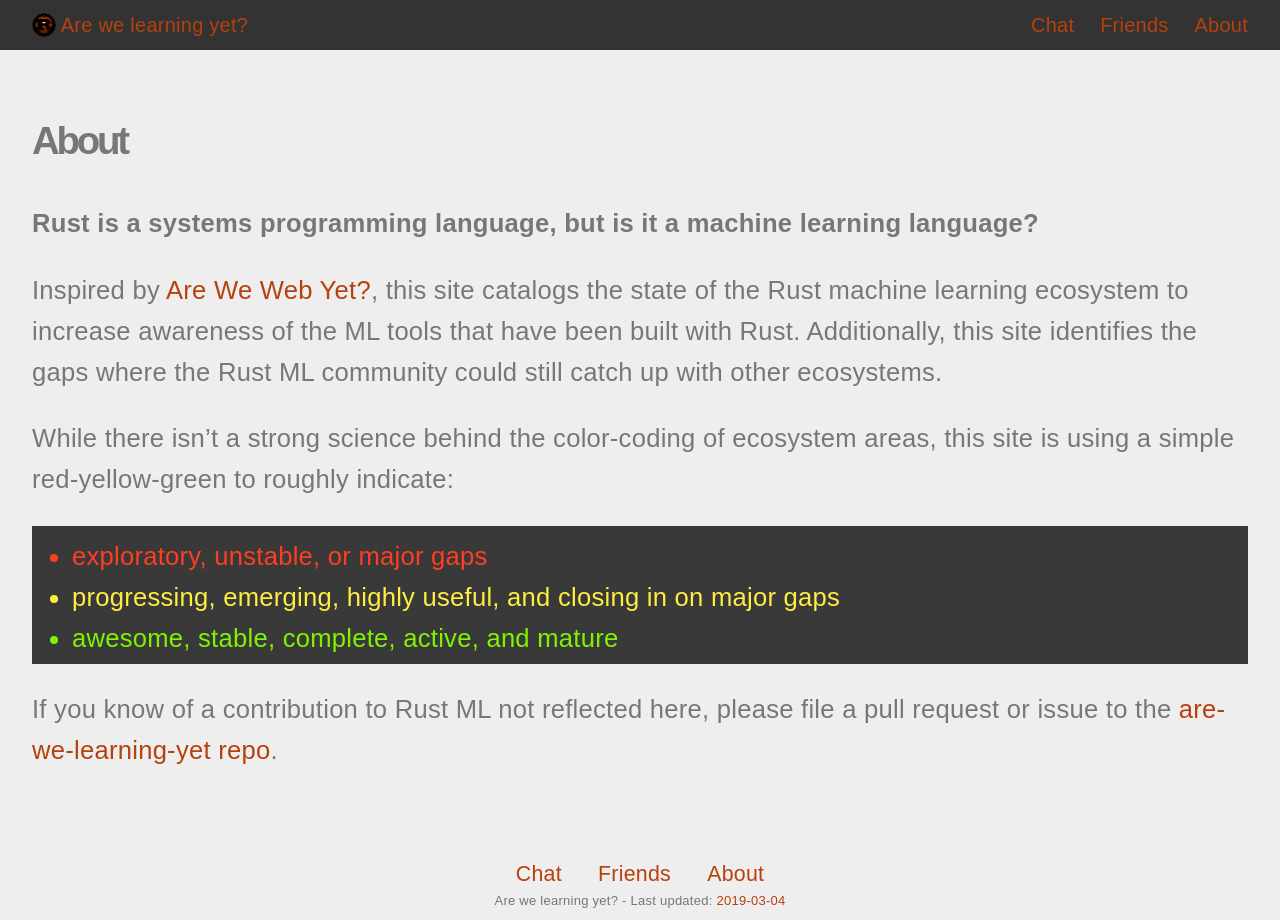
<file: about/index.html>
<!DOCTYPE html>
<html>

  <head>
  <meta charset="utf-8">
  <meta http-equiv="X-UA-Compatible" content="IE=edge">
  <meta name="viewport" content="width=device-width, initial-scale=1">

  <title>About</title>
  <meta name="description" content="The comprehensive guide to the state of machine learning in Rust. This site catalogs ML frameworks, data structures, data cleaning and analysis, and other tools and libraries that are essential to machine learning ecosystems.
">

  <link rel="stylesheet" href="/css/flexboxgrid.min.css">
  <link rel="stylesheet" href="/css/main.css">

  <link rel="canonical" href="http://arewelearningyet.com/about/">

  <link rel="apple-touch-icon" sizes="180x180" href="/images/apple-touch-icon.png">
  <link rel="icon" type="image/png" href="/images/favicon-32x32.png" sizes="32x32">
  <link rel="icon" type="image/png" href="/images/favicon-16x16.png" sizes="16x16">
  <link rel="manifest" href="/manifest.json">
  <link rel="mask-icon" href="/images/safari-pinned-tab.svg" color="#b7410e">
  <meta name="theme-color" content="#b7410e">
</head>


  <body>

    
      <header class="site-header">

  <div class="container">

    <a class="site-title" href="/">
      <img src="/images/rust-9000.png" style="vertical-align:middle;">
      Are we learning yet?
    </a>

    <nav class="site-nav" style="float:right;">
      
      
        
      
        
      
        
          <span class="site-nav-link">
            <a class="page-link" href="/irc/">Chat</a>
          </span>
        
      
        
          <span class="site-nav-link">
            <a class="page-link" href="/friends/">Friends</a>
          </span>
        
      
        
          <span class="site-nav-link">
            <a class="page-link" href="/about/">About</a>
          </span>
        
      
    </nav>

  </div>

</header>

    

    <div class="page-content">
      <article class="container post">

  <header class="post-header">
    <h1 class="post-title">About</h1>
  </header>

  <div class="post-content">
    <p><strong>Rust is a systems programming language, but is it a machine learning language?</strong></p>

<p>Inspired by <a href="http://www.arewewebyet.org/">Are We Web Yet?</a>, this site catalogs
the state of the Rust machine learning ecosystem to increase awareness
of the ML tools that have been built with Rust. Additionally, this site
identifies the gaps where the Rust ML community could still catch up with other ecosystems.</p>

<p>While there isn’t a strong science behind the color-coding of ecosystem areas,
this site is using a simple red-yellow-green to roughly indicate:</p>

<div style="background-color: #393939">
<ul style="padding-top:10px; padding-bottom:5px;">
<li class="red">exploratory, unstable, or major gaps</li>
<li class="yellow">progressing, emerging, highly useful, and closing in on major gaps</li>
<li class="green">awesome, stable, complete, active, and mature</li>
</ul>
</div>

<p>If you know of a contribution to Rust ML not reflected here,
please file a pull request or issue to the
<a href="https://github.com/anowell/are-we-learning-yet">are-we-learning-yet repo</a>.</p>

  </div>

</article>

    </div>

    <footer class="site-footer">
  <div class="container">

    <nav class="site-nav" style="text-align: center; font-size: smaller;">
      
      
        
      
        
      
        
          <span style="padding: 15px;">
            <a class="page-link" href="/irc/">Chat</a>
          </span>
        
      
        
          <span style="padding: 15px;">
            <a class="page-link" href="/friends/">Friends</a>
          </span>
        
      
        
          <span style="padding: 15px;">
            <a class="page-link" href="/about/">About</a>
          </span>
        
      
    </nav>

    <div style="text-align: center; font-size: small;">Are we learning yet? - Last updated: <a href="https://travis-ci.org/anowell/are-we-learning-yet/builds">2019-03-04</a> </div>

  </div>
</footer>


  </body>

</html>
</file>
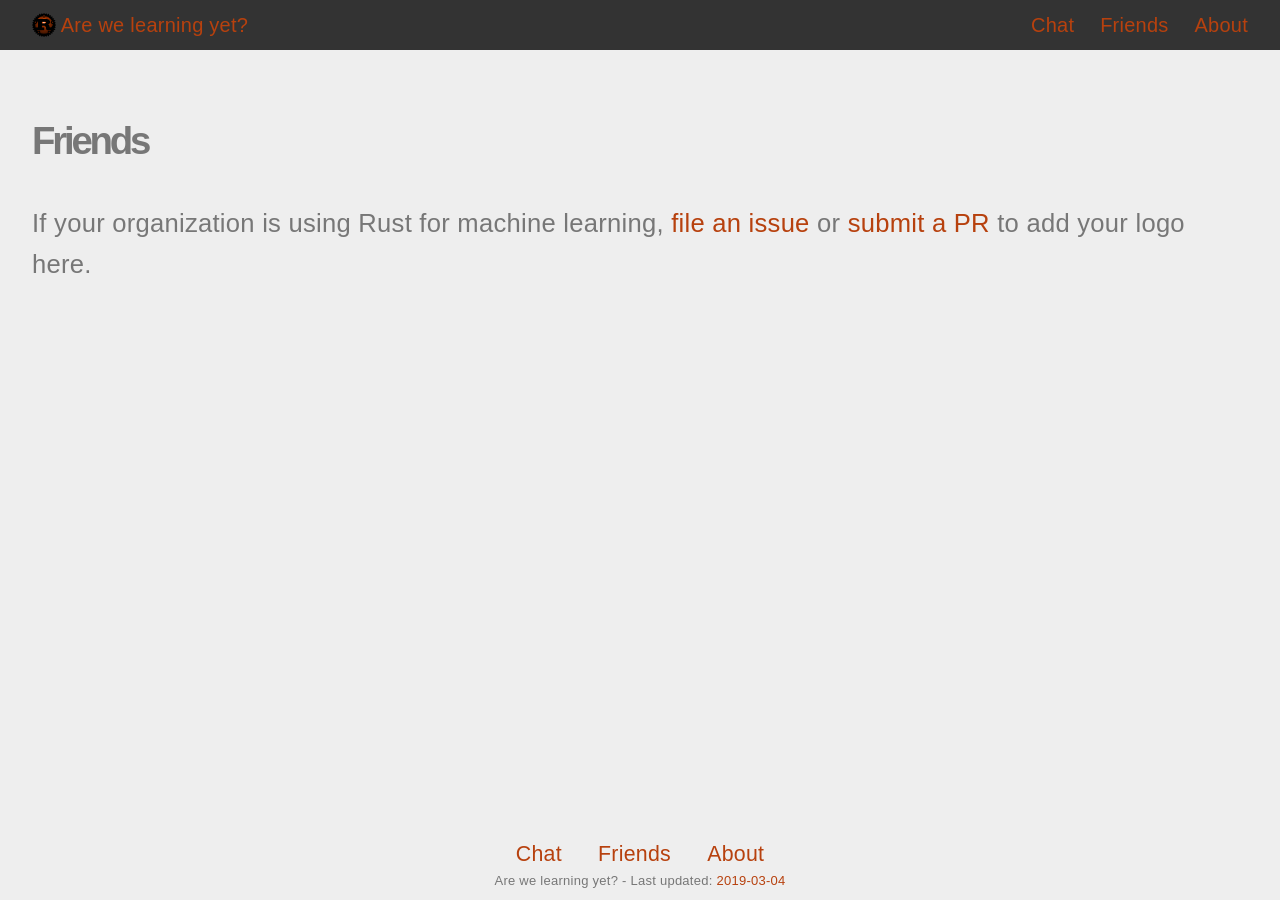
<file: friends/index.html>
<!DOCTYPE html>
<html>

  <head>
  <meta charset="utf-8">
  <meta http-equiv="X-UA-Compatible" content="IE=edge">
  <meta name="viewport" content="width=device-width, initial-scale=1">

  <title>Friends</title>
  <meta name="description" content="The comprehensive guide to the state of machine learning in Rust. This site catalogs ML frameworks, data structures, data cleaning and analysis, and other tools and libraries that are essential to machine learning ecosystems.
">

  <link rel="stylesheet" href="/css/flexboxgrid.min.css">
  <link rel="stylesheet" href="/css/main.css">

  <link rel="canonical" href="http://arewelearningyet.com/friends/">

  <link rel="apple-touch-icon" sizes="180x180" href="/images/apple-touch-icon.png">
  <link rel="icon" type="image/png" href="/images/favicon-32x32.png" sizes="32x32">
  <link rel="icon" type="image/png" href="/images/favicon-16x16.png" sizes="16x16">
  <link rel="manifest" href="/manifest.json">
  <link rel="mask-icon" href="/images/safari-pinned-tab.svg" color="#b7410e">
  <meta name="theme-color" content="#b7410e">
</head>


  <body>

    
      <header class="site-header">

  <div class="container">

    <a class="site-title" href="/">
      <img src="/images/rust-9000.png" style="vertical-align:middle;">
      Are we learning yet?
    </a>

    <nav class="site-nav" style="float:right;">
      
      
        
      
        
      
        
          <span class="site-nav-link">
            <a class="page-link" href="/irc/">Chat</a>
          </span>
        
      
        
          <span class="site-nav-link">
            <a class="page-link" href="/friends/">Friends</a>
          </span>
        
      
        
          <span class="site-nav-link">
            <a class="page-link" href="/about/">About</a>
          </span>
        
      
    </nav>

  </div>

</header>

    

    <div class="page-content">
      <article class="container post">

  <header class="post-header">
    <h1 class="post-title">Friends</h1>
  </header>

  <div class="post-content">
    <p>If your organization is using Rust for machine learning,
<a href="https://github.com/anowell/are-we-learning-yet/issues/new?title=New+Website+Logo%3A+NAME%0A&amp;body=To+list+your+organization%27s+logo+on+the+Are+We+Learning+Yet+website%2C+provide+the+following+information.%0D%0A%0D%0A-+Organization+name%3A+%28as+you+want+it+displayed%29%0D%0A-+Homepage+url%3A+%28homepage%2Fprimary+entry+point+for+users%29%0D%0A-+Logo+url%3A+%28svg+or+png+over+400x200px+with+transparent+backgrounds%29%0D%0A-+How+you+are+using+Rust+for+ML%3A+%28preferably+with+hyperlink+to+blog+post+explaining+how%29">file an issue</a>
or <a href="https://github.com/anowell/are-we-learning-yet/blob/master/_data/friends.yaml">submit a PR</a> to add your logo here.</p>

  </div>

</article>

    </div>

    <footer class="site-footer">
  <div class="container">

    <nav class="site-nav" style="text-align: center; font-size: smaller;">
      
      
        
      
        
      
        
          <span style="padding: 15px;">
            <a class="page-link" href="/irc/">Chat</a>
          </span>
        
      
        
          <span style="padding: 15px;">
            <a class="page-link" href="/friends/">Friends</a>
          </span>
        
      
        
          <span style="padding: 15px;">
            <a class="page-link" href="/about/">About</a>
          </span>
        
      
    </nav>

    <div style="text-align: center; font-size: small;">Are we learning yet? - Last updated: <a href="https://travis-ci.org/anowell/are-we-learning-yet/builds">2019-03-04</a> </div>

  </div>
</footer>


  </body>

</html>
</file>
<file: css/main.css>
html {
  height: 100%; }

body {
  margin: 0px;
  background-color: #eee;
  min-height: 100%;
  color: #777;
  font-family: Fira Sans, Helvetica Neue, Helvetica, Arial, sans-serif;
  font-size: 1.6em;
  font-weight: 300;
  letter-spacing: 0.01em;
  line-height: 1.6;
  display: flex;
  min-height: 100vh;
  flex-direction: column; }

a {
  color: #b7410e;
  text-decoration: none;
  outline: none; }

a:hover {
  color: #88300a; }

a:active {
  color: #702809; }

h1 {
  padding-top: 20px;
  letter-spacing: -0.2rem; }

h1 strong {
  color: #b7410e; }

h3 {
  margin-bottom: 5px; }

b, strong {
  font-weight: bold; }

.site-header {
  padding: 5px 0;
  font-size: 20px;
  line-height: 24px;
  background-color: #333; }
  .site-header img {
    width: 24px;
    height: 24px;
    margin-top: -3px; }

.site-footer {
  margin: 10px 0 0px; }

.site-nav-link {
  padding-left: 20px; }

.hero {
  position: relative;
  padding-top: 60px;
  padding-bottom: 60px;
  min-height: 360px;
  background-color: #333;
  background-image: url("/images/gears.jpg");
  color: #ccc;
  margin-bottom: 0px; }

.hero h3 {
  margin-bottom: 20px; }

.color-overlay {
  position: absolute;
  top: 0;
  left: 0;
  width: 100%;
  height: 100%;
  background-color: #282828;
  opacity: 0.92; }

.tldr-headline {
  letter-spacing: -0.15rem;
  font-size: 3.0rem;
  font-weight: bold;
  text-align: center;
  line-height: 2.75rem;
  padding-top: 20px;
  padding-bottom: 40px; }

.page-content {
  flex: 1; }

.container {
  padding: 8px; }

.section {
  padding-top: 60px;
  padding-bottom: 60px; }

.tiles {
  font-weight: bold;
  flex-wrap: wrap; }
  .tiles a, .tiles a:hover, .tiles a:visited, .tiles a:active {
    color: #777; }

.tile {
  height: 130px;
  margin: 10px 0;
  padding: 10px;
  text-align: center;
  display: flex;
  align-items: center;
  justify-content: center;
  border-width: 4px 1px 1px 1px;
  border-style: solid;
  margin-bottom: 20px; }

a:hover .tile {
  color: #ccc; }

.green {
  color: #81f300; }

.yellow {
  color: #ffee40; }

.red {
  color: #ff3e21; }

.tile-green {
  border-color: #81f300; }

.tile-yellow {
  border-color: #ffee40; }

.tile-red {
  border-color: #ff3e21; }

.post-content {
  margin-bottom: 60px; }

.followup {
  margin-top: 60px;
  margin-bottom: 20px;
  text-align: center;
  padding: 20px 0;
  border: 2px solid orange;
  /* TODO: using colors by name is basically never good design */ }

.github-corner {
  position: absolute;
  z-index: 100; }

.crate-stat {
  padding-right: 30px;
  white-space: nowrap; }

@media screen and (max-width: 47.9em) {
  .hide-xs {
    display: none; } }
@media screen and (min-width: 48em) and (max-width: 63.9em) {
  .hide-sm {
    display: none; } }
@media screen and (min-width: 64em) and (max-width: 74.9em) {
  .hide-md {
    display: none; } }
@media screen and (min-width: 75em) {
  .hide-lg {
    display: none; }

  .hide-xs, .hide-sm, .hide-sm {
    display: flex; } }
</file>
<file: css/flexboxgrid.min.css>
.container,.container-fluid{margin-right:auto;margin-left:auto}.container-fluid{padding-right:2rem;padding-left:2rem}.row{box-sizing:border-box;display:-webkit-box;display:-ms-flexbox;display:flex;-webkit-box-flex:0;-ms-flex:0 1 auto;flex:0 1 auto;-webkit-box-orient:horizontal;-webkit-box-direction:normal;-ms-flex-direction:row;flex-direction:row;-ms-flex-wrap:wrap;flex-wrap:wrap;margin-right:-.5rem;margin-left:-.5rem}.row.reverse{-webkit-box-orient:horizontal;-webkit-box-direction:reverse;-ms-flex-direction:row-reverse;flex-direction:row-reverse}.col.reverse{-webkit-box-orient:vertical;-webkit-box-direction:reverse;-ms-flex-direction:column-reverse;flex-direction:column-reverse}.col-xs,.col-xs-1,.col-xs-10,.col-xs-11,.col-xs-12,.col-xs-2,.col-xs-3,.col-xs-4,.col-xs-5,.col-xs-6,.col-xs-7,.col-xs-8,.col-xs-9,.col-xs-offset-0,.col-xs-offset-1,.col-xs-offset-10,.col-xs-offset-11,.col-xs-offset-12,.col-xs-offset-2,.col-xs-offset-3,.col-xs-offset-4,.col-xs-offset-5,.col-xs-offset-6,.col-xs-offset-7,.col-xs-offset-8,.col-xs-offset-9{box-sizing:border-box;-webkit-box-flex:0;-ms-flex:0 0 auto;flex:0 0 auto;padding-right:.5rem;padding-left:.5rem}.col-xs{-webkit-box-flex:1;-ms-flex-positive:1;flex-grow:1;-ms-flex-preferred-size:0;flex-basis:0;max-width:100%}.col-xs-1{-ms-flex-preferred-size:8.33333333%;flex-basis:8.33333333%;max-width:8.33333333%}.col-xs-2{-ms-flex-preferred-size:16.66666667%;flex-basis:16.66666667%;max-width:16.66666667%}.col-xs-3{-ms-flex-preferred-size:25%;flex-basis:25%;max-width:25%}.col-xs-4{-ms-flex-preferred-size:33.33333333%;flex-basis:33.33333333%;max-width:33.33333333%}.col-xs-5{-ms-flex-preferred-size:41.66666667%;flex-basis:41.66666667%;max-width:41.66666667%}.col-xs-6{-ms-flex-preferred-size:50%;flex-basis:50%;max-width:50%}.col-xs-7{-ms-flex-preferred-size:58.33333333%;flex-basis:58.33333333%;max-width:58.33333333%}.col-xs-8{-ms-flex-preferred-size:66.66666667%;flex-basis:66.66666667%;max-width:66.66666667%}.col-xs-9{-ms-flex-preferred-size:75%;flex-basis:75%;max-width:75%}.col-xs-10{-ms-flex-preferred-size:83.33333333%;flex-basis:83.33333333%;max-width:83.33333333%}.col-xs-11{-ms-flex-preferred-size:91.66666667%;flex-basis:91.66666667%;max-width:91.66666667%}.col-xs-12{-ms-flex-preferred-size:100%;flex-basis:100%;max-width:100%}.col-xs-offset-0{margin-left:0}.col-xs-offset-1{margin-left:8.33333333%}.col-xs-offset-2{margin-left:16.66666667%}.col-xs-offset-3{margin-left:25%}.col-xs-offset-4{margin-left:33.33333333%}.col-xs-offset-5{margin-left:41.66666667%}.col-xs-offset-6{margin-left:50%}.col-xs-offset-7{margin-left:58.33333333%}.col-xs-offset-8{margin-left:66.66666667%}.col-xs-offset-9{margin-left:75%}.col-xs-offset-10{margin-left:83.33333333%}.col-xs-offset-11{margin-left:91.66666667%}.start-xs{-webkit-box-pack:start;-ms-flex-pack:start;justify-content:flex-start;text-align:start}.center-xs{-webkit-box-pack:center;-ms-flex-pack:center;justify-content:center;text-align:center}.end-xs{-webkit-box-pack:end;-ms-flex-pack:end;justify-content:flex-end;text-align:end}.top-xs{-webkit-box-align:start;-ms-flex-align:start;align-items:flex-start}.middle-xs{-webkit-box-align:center;-ms-flex-align:center;align-items:center}.bottom-xs{-webkit-box-align:end;-ms-flex-align:end;align-items:flex-end}.around-xs{-ms-flex-pack:distribute;justify-content:space-around}.between-xs{-webkit-box-pack:justify;-ms-flex-pack:justify;justify-content:space-between}.first-xs{-webkit-box-ordinal-group:0;-ms-flex-order:-1;order:-1}.last-xs{-webkit-box-ordinal-group:2;-ms-flex-order:1;order:1}@media only screen and (min-width:48em){.container{width:49rem}.col-sm,.col-sm-1,.col-sm-10,.col-sm-11,.col-sm-12,.col-sm-2,.col-sm-3,.col-sm-4,.col-sm-5,.col-sm-6,.col-sm-7,.col-sm-8,.col-sm-9,.col-sm-offset-0,.col-sm-offset-1,.col-sm-offset-10,.col-sm-offset-11,.col-sm-offset-12,.col-sm-offset-2,.col-sm-offset-3,.col-sm-offset-4,.col-sm-offset-5,.col-sm-offset-6,.col-sm-offset-7,.col-sm-offset-8,.col-sm-offset-9{box-sizing:border-box;-webkit-box-flex:0;-ms-flex:0 0 auto;flex:0 0 auto;padding-right:.5rem;padding-left:.5rem}.col-sm{-webkit-box-flex:1;-ms-flex-positive:1;flex-grow:1;-ms-flex-preferred-size:0;flex-basis:0;max-width:100%}.col-sm-1{-ms-flex-preferred-size:8.33333333%;flex-basis:8.33333333%;max-width:8.33333333%}.col-sm-2{-ms-flex-preferred-size:16.66666667%;flex-basis:16.66666667%;max-width:16.66666667%}.col-sm-3{-ms-flex-preferred-size:25%;flex-basis:25%;max-width:25%}.col-sm-4{-ms-flex-preferred-size:33.33333333%;flex-basis:33.33333333%;max-width:33.33333333%}.col-sm-5{-ms-flex-preferred-size:41.66666667%;flex-basis:41.66666667%;max-width:41.66666667%}.col-sm-6{-ms-flex-preferred-size:50%;flex-basis:50%;max-width:50%}.col-sm-7{-ms-flex-preferred-size:58.33333333%;flex-basis:58.33333333%;max-width:58.33333333%}.col-sm-8{-ms-flex-preferred-size:66.66666667%;flex-basis:66.66666667%;max-width:66.66666667%}.col-sm-9{-ms-flex-preferred-size:75%;flex-basis:75%;max-width:75%}.col-sm-10{-ms-flex-preferred-size:83.33333333%;flex-basis:83.33333333%;max-width:83.33333333%}.col-sm-11{-ms-flex-preferred-size:91.66666667%;flex-basis:91.66666667%;max-width:91.66666667%}.col-sm-12{-ms-flex-preferred-size:100%;flex-basis:100%;max-width:100%}.col-sm-offset-0{margin-left:0}.col-sm-offset-1{margin-left:8.33333333%}.col-sm-offset-2{margin-left:16.66666667%}.col-sm-offset-3{margin-left:25%}.col-sm-offset-4{margin-left:33.33333333%}.col-sm-offset-5{margin-left:41.66666667%}.col-sm-offset-6{margin-left:50%}.col-sm-offset-7{margin-left:58.33333333%}.col-sm-offset-8{margin-left:66.66666667%}.col-sm-offset-9{margin-left:75%}.col-sm-offset-10{margin-left:83.33333333%}.col-sm-offset-11{margin-left:91.66666667%}.start-sm{-webkit-box-pack:start;-ms-flex-pack:start;justify-content:flex-start;text-align:start}.center-sm{-webkit-box-pack:center;-ms-flex-pack:center;justify-content:center;text-align:center}.end-sm{-webkit-box-pack:end;-ms-flex-pack:end;justify-content:flex-end;text-align:end}.top-sm{-webkit-box-align:start;-ms-flex-align:start;align-items:flex-start}.middle-sm{-webkit-box-align:center;-ms-flex-align:center;align-items:center}.bottom-sm{-webkit-box-align:end;-ms-flex-align:end;align-items:flex-end}.around-sm{-ms-flex-pack:distribute;justify-content:space-around}.between-sm{-webkit-box-pack:justify;-ms-flex-pack:justify;justify-content:space-between}.first-sm{-webkit-box-ordinal-group:0;-ms-flex-order:-1;order:-1}.last-sm{-webkit-box-ordinal-group:2;-ms-flex-order:1;order:1}}@media only screen and (min-width:64em){.container{width:65rem}.col-md,.col-md-1,.col-md-10,.col-md-11,.col-md-12,.col-md-2,.col-md-3,.col-md-4,.col-md-5,.col-md-6,.col-md-7,.col-md-8,.col-md-9,.col-md-offset-0,.col-md-offset-1,.col-md-offset-10,.col-md-offset-11,.col-md-offset-12,.col-md-offset-2,.col-md-offset-3,.col-md-offset-4,.col-md-offset-5,.col-md-offset-6,.col-md-offset-7,.col-md-offset-8,.col-md-offset-9{box-sizing:border-box;-webkit-box-flex:0;-ms-flex:0 0 auto;flex:0 0 auto;padding-right:.5rem;padding-left:.5rem}.col-md{-webkit-box-flex:1;-ms-flex-positive:1;flex-grow:1;-ms-flex-preferred-size:0;flex-basis:0;max-width:100%}.col-md-1{-ms-flex-preferred-size:8.33333333%;flex-basis:8.33333333%;max-width:8.33333333%}.col-md-2{-ms-flex-preferred-size:16.66666667%;flex-basis:16.66666667%;max-width:16.66666667%}.col-md-3{-ms-flex-preferred-size:25%;flex-basis:25%;max-width:25%}.col-md-4{-ms-flex-preferred-size:33.33333333%;flex-basis:33.33333333%;max-width:33.33333333%}.col-md-5{-ms-flex-preferred-size:41.66666667%;flex-basis:41.66666667%;max-width:41.66666667%}.col-md-6{-ms-flex-preferred-size:50%;flex-basis:50%;max-width:50%}.col-md-7{-ms-flex-preferred-size:58.33333333%;flex-basis:58.33333333%;max-width:58.33333333%}.col-md-8{-ms-flex-preferred-size:66.66666667%;flex-basis:66.66666667%;max-width:66.66666667%}.col-md-9{-ms-flex-preferred-size:75%;flex-basis:75%;max-width:75%}.col-md-10{-ms-flex-preferred-size:83.33333333%;flex-basis:83.33333333%;max-width:83.33333333%}.col-md-11{-ms-flex-preferred-size:91.66666667%;flex-basis:91.66666667%;max-width:91.66666667%}.col-md-12{-ms-flex-preferred-size:100%;flex-basis:100%;max-width:100%}.col-md-offset-0{margin-left:0}.col-md-offset-1{margin-left:8.33333333%}.col-md-offset-2{margin-left:16.66666667%}.col-md-offset-3{margin-left:25%}.col-md-offset-4{margin-left:33.33333333%}.col-md-offset-5{margin-left:41.66666667%}.col-md-offset-6{margin-left:50%}.col-md-offset-7{margin-left:58.33333333%}.col-md-offset-8{margin-left:66.66666667%}.col-md-offset-9{margin-left:75%}.col-md-offset-10{margin-left:83.33333333%}.col-md-offset-11{margin-left:91.66666667%}.start-md{-webkit-box-pack:start;-ms-flex-pack:start;justify-content:flex-start;text-align:start}.center-md{-webkit-box-pack:center;-ms-flex-pack:center;justify-content:center;text-align:center}.end-md{-webkit-box-pack:end;-ms-flex-pack:end;justify-content:flex-end;text-align:end}.top-md{-webkit-box-align:start;-ms-flex-align:start;align-items:flex-start}.middle-md{-webkit-box-align:center;-ms-flex-align:center;align-items:center}.bottom-md{-webkit-box-align:end;-ms-flex-align:end;align-items:flex-end}.around-md{-ms-flex-pack:distribute;justify-content:space-around}.between-md{-webkit-box-pack:justify;-ms-flex-pack:justify;justify-content:space-between}.first-md{-webkit-box-ordinal-group:0;-ms-flex-order:-1;order:-1}.last-md{-webkit-box-ordinal-group:2;-ms-flex-order:1;order:1}}@media only screen and (min-width:75em){.container{width:76rem}.col-lg,.col-lg-1,.col-lg-10,.col-lg-11,.col-lg-12,.col-lg-2,.col-lg-3,.col-lg-4,.col-lg-5,.col-lg-6,.col-lg-7,.col-lg-8,.col-lg-9,.col-lg-offset-0,.col-lg-offset-1,.col-lg-offset-10,.col-lg-offset-11,.col-lg-offset-12,.col-lg-offset-2,.col-lg-offset-3,.col-lg-offset-4,.col-lg-offset-5,.col-lg-offset-6,.col-lg-offset-7,.col-lg-offset-8,.col-lg-offset-9{box-sizing:border-box;-webkit-box-flex:0;-ms-flex:0 0 auto;flex:0 0 auto;padding-right:.5rem;padding-left:.5rem}.col-lg{-webkit-box-flex:1;-ms-flex-positive:1;flex-grow:1;-ms-flex-preferred-size:0;flex-basis:0;max-width:100%}.col-lg-1{-ms-flex-preferred-size:8.33333333%;flex-basis:8.33333333%;max-width:8.33333333%}.col-lg-2{-ms-flex-preferred-size:16.66666667%;flex-basis:16.66666667%;max-width:16.66666667%}.col-lg-3{-ms-flex-preferred-size:25%;flex-basis:25%;max-width:25%}.col-lg-4{-ms-flex-preferred-size:33.33333333%;flex-basis:33.33333333%;max-width:33.33333333%}.col-lg-5{-ms-flex-preferred-size:41.66666667%;flex-basis:41.66666667%;max-width:41.66666667%}.col-lg-6{-ms-flex-preferred-size:50%;flex-basis:50%;max-width:50%}.col-lg-7{-ms-flex-preferred-size:58.33333333%;flex-basis:58.33333333%;max-width:58.33333333%}.col-lg-8{-ms-flex-preferred-size:66.66666667%;flex-basis:66.66666667%;max-width:66.66666667%}.col-lg-9{-ms-flex-preferred-size:75%;flex-basis:75%;max-width:75%}.col-lg-10{-ms-flex-preferred-size:83.33333333%;flex-basis:83.33333333%;max-width:83.33333333%}.col-lg-11{-ms-flex-preferred-size:91.66666667%;flex-basis:91.66666667%;max-width:91.66666667%}.col-lg-12{-ms-flex-preferred-size:100%;flex-basis:100%;max-width:100%}.col-lg-offset-0{margin-left:0}.col-lg-offset-1{margin-left:8.33333333%}.col-lg-offset-2{margin-left:16.66666667%}.col-lg-offset-3{margin-left:25%}.col-lg-offset-4{margin-left:33.33333333%}.col-lg-offset-5{margin-left:41.66666667%}.col-lg-offset-6{margin-left:50%}.col-lg-offset-7{margin-left:58.33333333%}.col-lg-offset-8{margin-left:66.66666667%}.col-lg-offset-9{margin-left:75%}.col-lg-offset-10{margin-left:83.33333333%}.col-lg-offset-11{margin-left:91.66666667%}.start-lg{-webkit-box-pack:start;-ms-flex-pack:start;justify-content:flex-start;text-align:start}.center-lg{-webkit-box-pack:center;-ms-flex-pack:center;justify-content:center;text-align:center}.end-lg{-webkit-box-pack:end;-ms-flex-pack:end;justify-content:flex-end;text-align:end}.top-lg{-webkit-box-align:start;-ms-flex-align:start;align-items:flex-start}.middle-lg{-webkit-box-align:center;-ms-flex-align:center;align-items:center}.bottom-lg{-webkit-box-align:end;-ms-flex-align:end;align-items:flex-end}.around-lg{-ms-flex-pack:distribute;justify-content:space-around}.between-lg{-webkit-box-pack:justify;-ms-flex-pack:justify;justify-content:space-between}.first-lg{-webkit-box-ordinal-group:0;-ms-flex-order:-1;order:-1}.last-lg{-webkit-box-ordinal-group:2;-ms-flex-order:1;order:1}}
</file>
